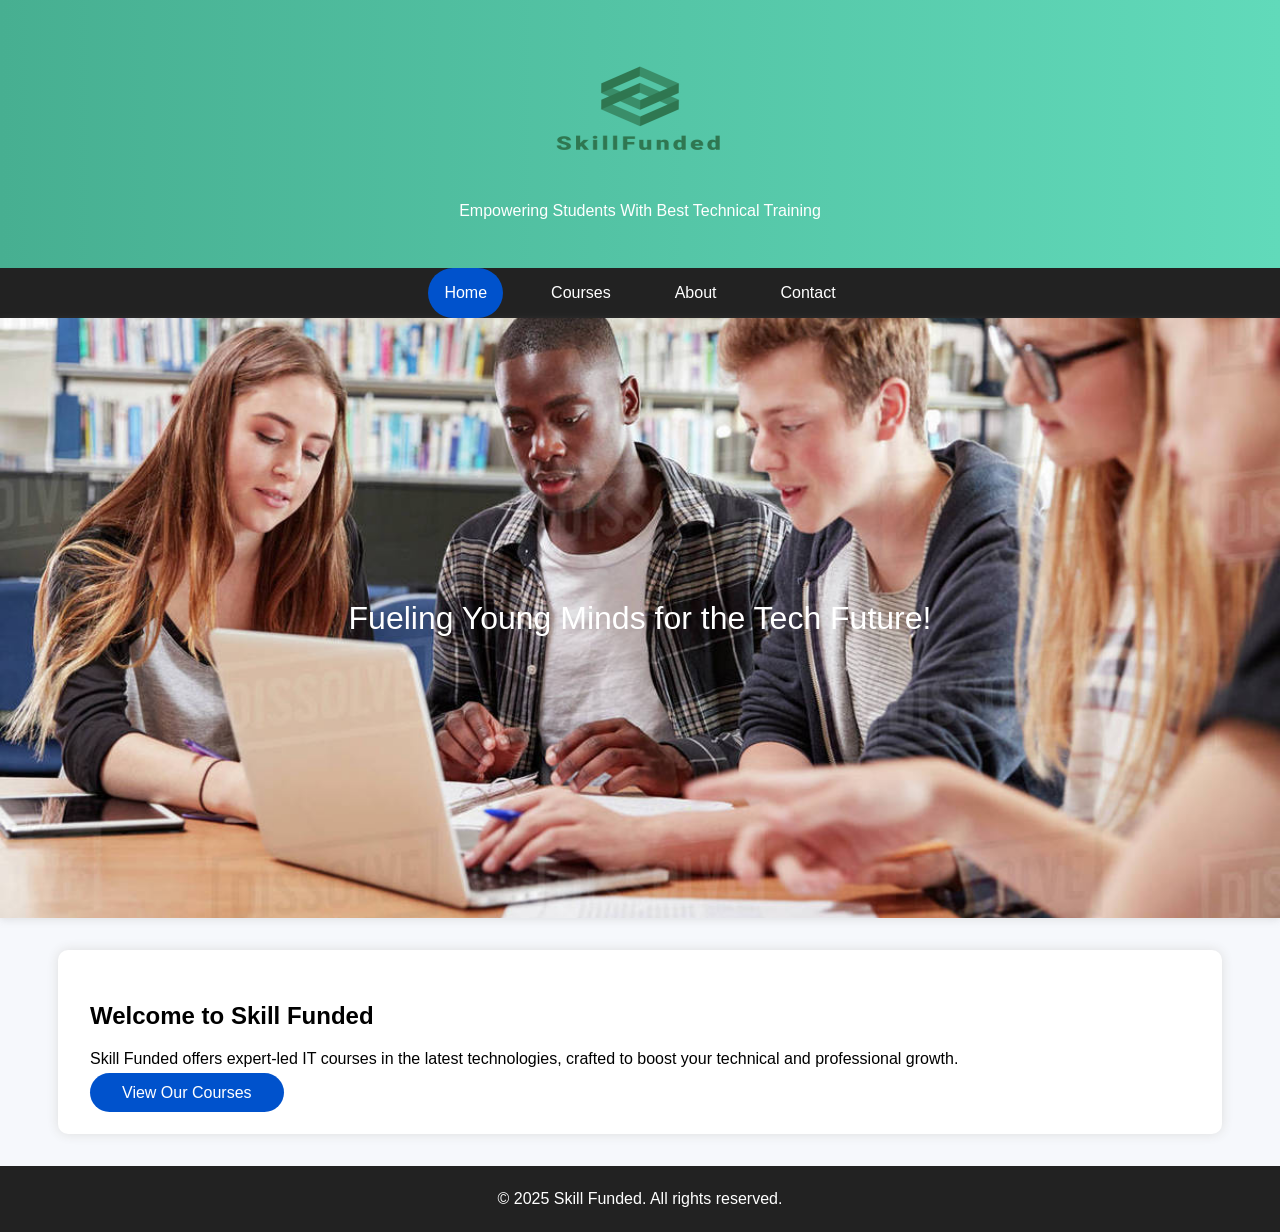
<file: index.html>
<!DOCTYPE html>
<html lang="en">
<head>
  <meta charset="UTF-8">
  <title>Skill Funded | Home</title>
  <meta charset="UTF-8">
<meta name="viewport" content="width=device-width, initial-scale=1.0">
  <link rel="stylesheet" href="styles.css">
  <meta name="keywords" content="skillfunded, pythonfullstack,java fullstack,MERN stack, technical courses">
<meta name="description" content="learn technical coureses like python , java , mern ,react  in skill funded to improve your skills and get a your dream job">
<meta name="author" content="Dinesh Kumar Krovvidi">
  <meta name="google-site-verification" content="b6dLG8FVDhBfF0T7Hid2UZfM8ZiKD-Jq5gY3SD5oGEw" />
</head>
<body>
  <header>
    <img src="images/logo-transparent.png" width="200" height="150"/>
    <p>Empowering Students With Best Technical Training</p>
  </header>
  <nav>
    <a href="index.html" class="active">Home</a>
    <a href="courses.html">Courses</a>
    <a href="about.html">About</a>
    <a href="contact.html">Contact</a>
  </nav>
  <div class="banner">Fueling Young Minds for the Tech Future!</div>
  <div class="container">
    <h2>Welcome to Skill Funded</h2>
    <p>
      Skill Funded offers expert-led IT courses in the latest technologies,
      crafted to boost your technical and professional growth.
    </p>
    <a href="courses.html" class="button">View Our Courses</a>
  </div>
  <footer>
    &copy; 2025 Skill Funded. All rights reserved.
  </footer>
</body>
</html>
</file>
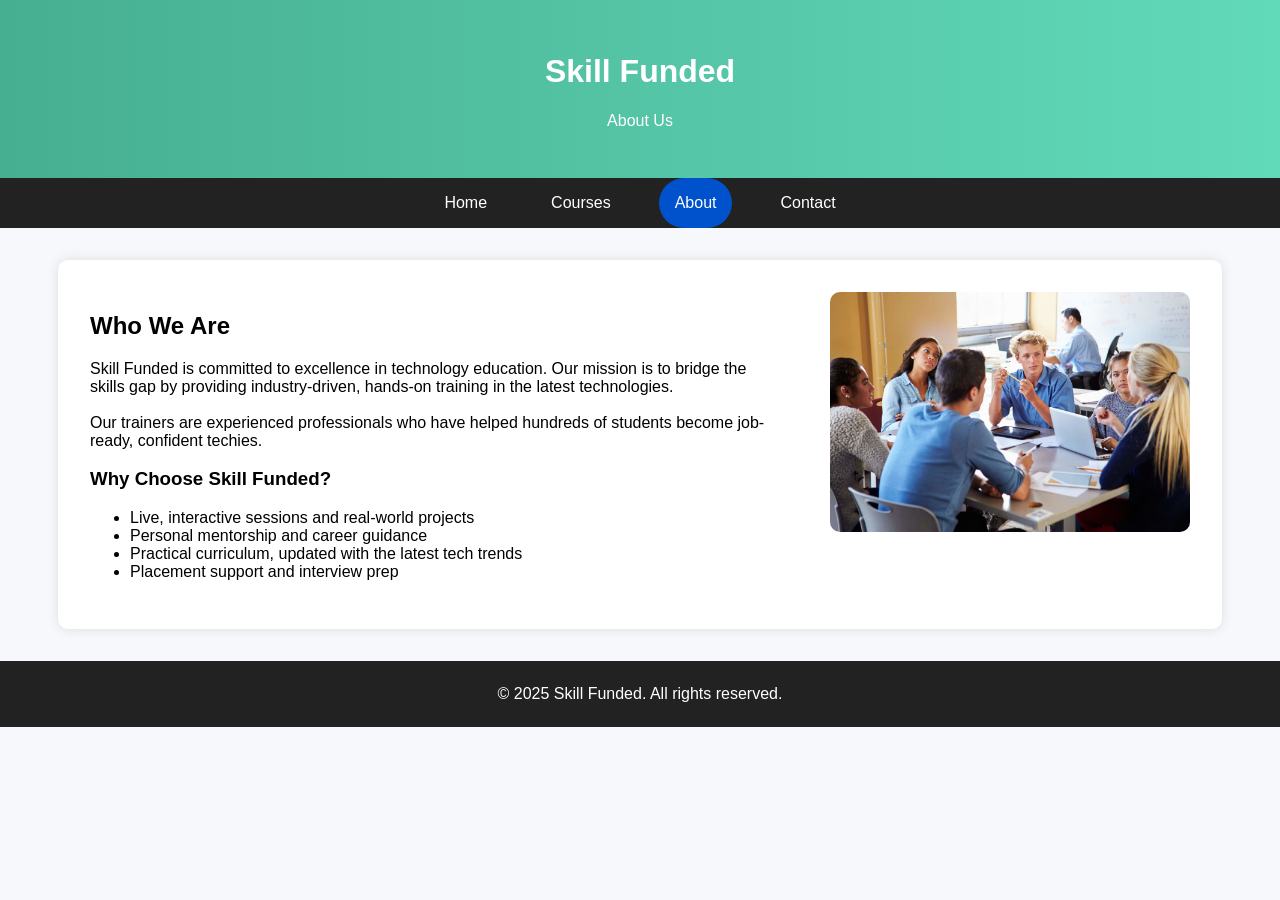
<file: about.html>
<!DOCTYPE html>
<html lang="en">
<head>
  <meta charset="UTF-8">
  <title>Skill Funded | About Us</title>
   <meta charset="UTF-8">
<meta name="viewport" content="width=device-width, initial-scale=1.0">
  <link rel="stylesheet" href="styles.css">
  <meta name="keywords" content="skillfunded, pythonfullstack,java fullstack,MERN stack, technical courses">
<meta name="description" content="learn technical coureses like python , java , mern ,react  in skill funded to improve your skills and get a your dream job">
<meta name="author" content="Dinesh Kumar Krovvidi">
<meta name="google-site-verification" content="b6dLG8FVDhBfF0T7Hid2UZfM8ZiKD-Jq5gY3SD5oGEw" />
</head>
<body>
  <header>
    <h1>Skill Funded</h1>
    <p>About Us</p>
  </header>
  <nav>
    <a href="index.html">Home</a>
    <a href="courses.html">Courses</a>
    <a href="about.html" class="active">About</a>
    <a href="contact.html">Contact</a>
  </nav>
  <div class="container">
    <img src="images/about.jpg" alt="About Skill Funded" class="about-img">
    <h2>Who We Are</h2>
    <p>
      Skill Funded is committed to excellence in technology education. Our mission is to bridge the skills gap by providing industry-driven, hands-on training in the latest technologies.
      <br>
      <br>
      Our trainers are experienced professionals who have helped hundreds of students become job-ready, confident techies.
    </p>
    <h3>Why Choose Skill Funded?</h3>
    <ul>
      <li>Live, interactive sessions and real-world projects</li>
      <li>Personal mentorship and career guidance</li>
      <li>Practical curriculum, updated with the latest tech trends</li>
      <li>Placement support and interview prep</li>
    </ul>
  </div>
  <footer>
    &copy; 2025 Skill Funded. All rights reserved.
  </footer>
</body>
</html>
</file>
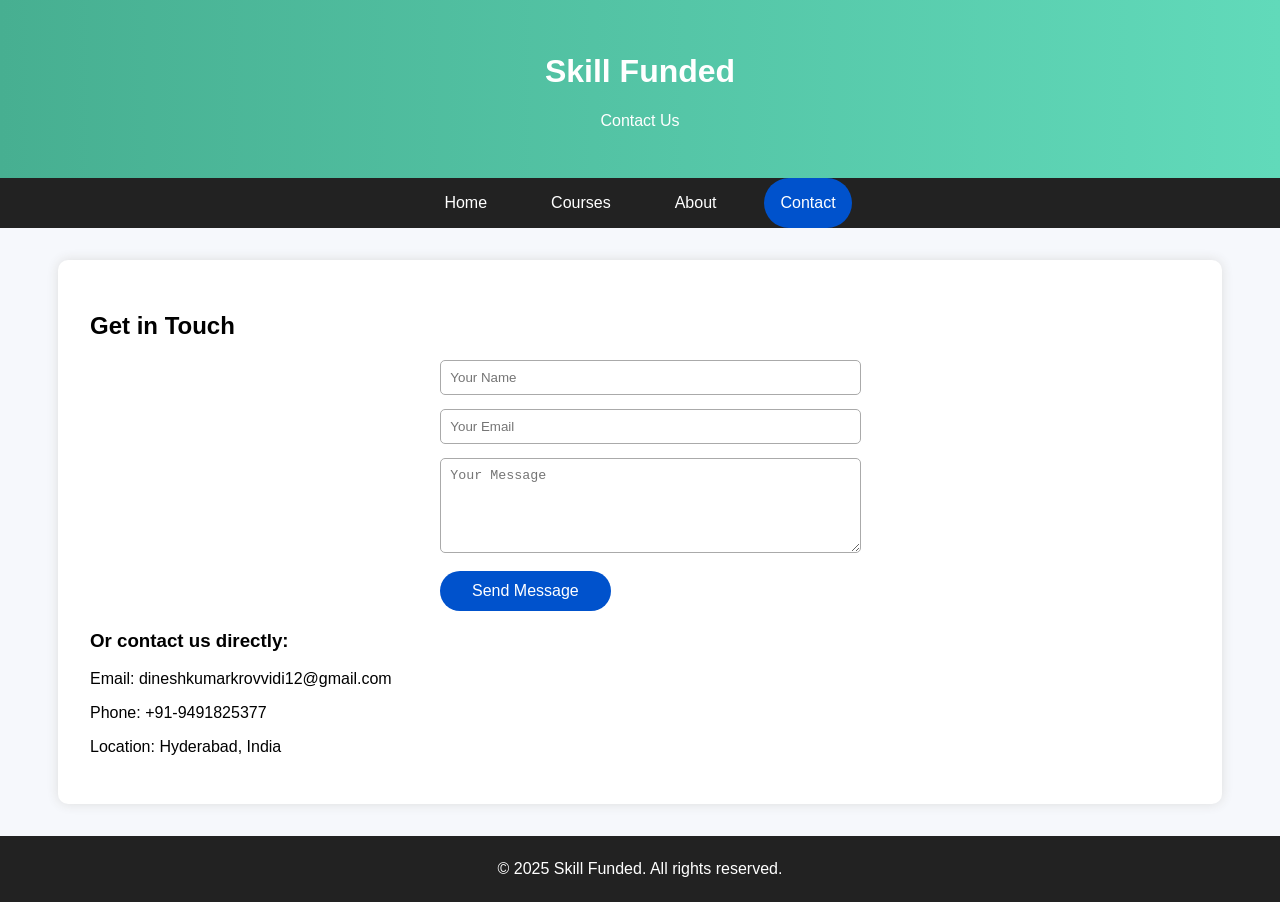
<file: contact.html>
<!DOCTYPE html>
<html lang="en">
<head>
  <meta charset="UTF-8">
  <title>Skill Funded | Contact</title>
  <meta charset="UTF-8">
<meta name="viewport" content="width=device-width, initial-scale=1.0">
  <link rel="stylesheet" href="styles.css">
  <meta name="google-site-verification" content="b6dLG8FVDhBfF0T7Hid2UZfM8ZiKD-Jq5gY3SD5oGEw" />
<meta name="keywords" content="skillfunded, pythonfullstack,java fullstack,MERN stack, technical courses">
<meta name="description" content="learn technical coureses like python , java , mern ,react  in skill funded to improve your skills and get a your dream job">
<meta name="author" content="Dinesh Kumar Krovvidi">
</head>
<body>
  <header>
    <h1>Skill Funded</h1>
    <p>Contact Us</p>
  </header>
  <nav>
    <a href="index.html">Home</a>
    <a href="courses.html">Courses</a>
    <a href="about.html">About</a>
    <a href="contact.html" class="active">Contact</a>
  </nav>
  <div class="container">
    <h2>Get in Touch</h2>
    <form class="contact-form" action="https://formsubmit.co/dineshkumarkrovvidi12@gmail.com" method="post">
      <input type="text" name="name" placeholder="Your Name" required>
      <input type="email" name="email" placeholder="Your Email" required>
      <textarea name="message" placeholder="Your Message" rows="5" required></textarea>
      <button type="submit" class="button">Send Message</button>
    </form>
    <h3>Or contact us directly:</h3>
    <p>Email: dineshkumarkrovvidi12@gmail.com</p>
    <p>Phone: +91-9491825377</p>
    <p>Location: Hyderabad, India</p>
  </div>
  <footer>
    &copy; 2025 Skill Funded. All rights reserved.
  </footer>
</body>
</html>
</file>
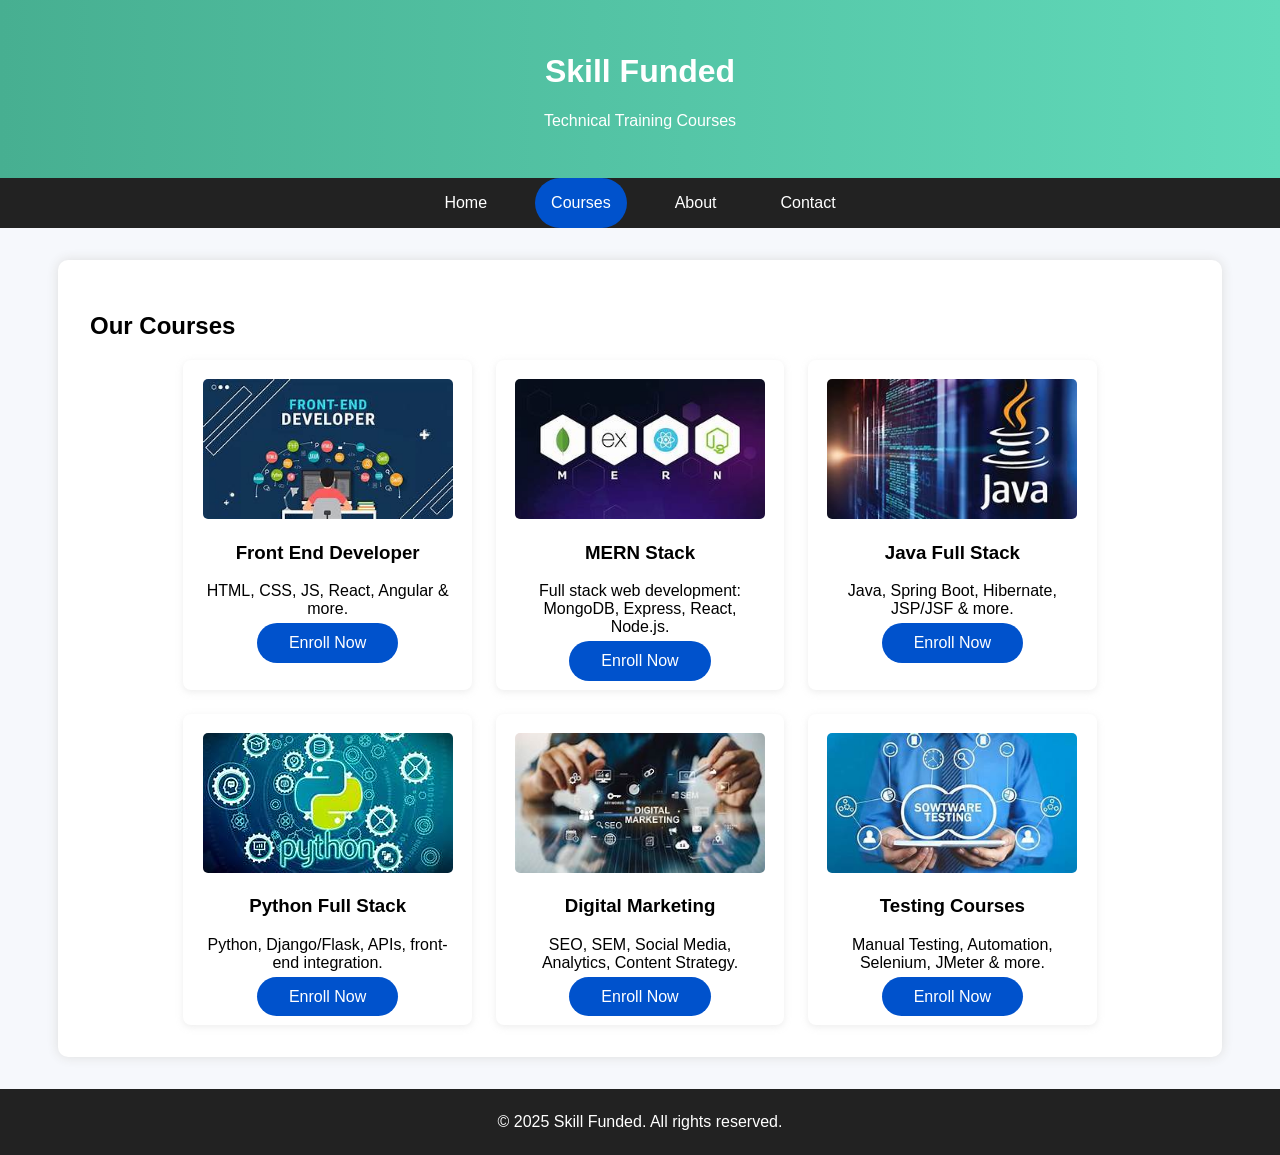
<file: courses.html>
<!DOCTYPE html>
<html lang="en">
<head>
  <meta charset="UTF-8">
  <title>Skill Funded | Courses</title>
  <meta charset="UTF-8">
<meta name="viewport" content="width=device-width, initial-scale=1.0">
  <link rel="stylesheet" href="styles.css">
  <meta name="google-site-verification" content="b6dLG8FVDhBfF0T7Hid2UZfM8ZiKD-Jq5gY3SD5oGEw" />
  <meta name="keywords" content="skillfunded, pythonfullstack,java fullstack,MERN stack, technical courses">
<meta name="description" content="learn technical coureses like python , java , mern ,react  in skill funded to improve your skills and get a your dream job">
<meta name="author" content="Dinesh Kumar Krovvidi">
</head>
<body>
  <header>
    <h1>Skill Funded</h1>
    <p>Technical Training Courses</p>
  </header>
  <nav>
    <a href="index.html">Home</a>
    <a href="courses.html" class="active">Courses</a>
    <a href="about.html">About</a>
    <a href="contact.html">Contact</a>
  </nav>
  <div class="container">
    <h2>Our Courses</h2>
    <div class="courses-list">
      <div class="course-card">
        <img src="images/frontend.jpg" alt="Front End Development">
        <h3>Front End Developer</h3>
        <p>HTML, CSS, JS, React, Angular & more.</p>
        <a href="contact.html" class="button">Enroll Now</a>
      </div>
      <div class="course-card">
        <img src="images/mern.jpg" alt="MERN Stack">
        <h3>MERN Stack</h3>
        <p>Full stack web development: MongoDB, Express, React, Node.js.</p>
        <a href="contact.html" class="button">Enroll Now</a>
      </div>
      <div class="course-card">
        <img src="images/java.jpg" alt="Java Full Stack">
        <h3>Java Full Stack</h3>
        <p>Java, Spring Boot, Hibernate, JSP/JSF & more.</p>
        <a href="contact.html" class="button">Enroll Now</a>
      </div>
      <div class="course-card">
        <img src="images/python.jpg" alt="Python Full Stack">
        <h3>Python Full Stack</h3>
        <p>Python, Django/Flask, APIs, front-end integration.</p>
        <a href="contact.html" class="button">Enroll Now</a>
      </div>
      <div class="course-card">
        <img src="images/digital.jpg" alt="Digital Marketing">
        <h3>Digital Marketing</h3>
        <p>SEO, SEM, Social Media, Analytics, Content Strategy.</p>
        <a href="contact.html" class="button">Enroll Now</a>
      </div>
      <div class="course-card">
        <img src="images/testing.jpg" alt="Testing Courses">
        <h3>Testing Courses</h3>
        <p>Manual Testing, Automation, Selenium, JMeter & more.</p>
        <a href="contact.html" class="button">Enroll Now</a>
      </div>
    </div>
  </div>
  <footer>
    &copy; 2025 Skill Funded. All rights reserved.
  </footer>
</body>
</html>
</file>
<file: styles.css>
body { font-family: 'Segoe UI', Arial, sans-serif; background: #f6f8fc; margin: 0; }
header { background: linear-gradient(90deg,#47af91,#61daba); color: #fff; padding: 2em 0; text-align: center; }
nav { background: #222; display: flex; justify-content: center; gap: 2em; }
nav a { color: #fff; padding: 1em; text-decoration: none; transition: background 0.3s; }
nav a:hover, nav a.active { background: #0052cc; border-radius: 30px;}
.banner { background: url('images/banner.jpg') center/cover no-repeat; height: 600px; display: flex; align-items: center; justify-content: center; color: #fff; font-size: 2em; box-shadow: 0 2px 8px #8883; }
.container { max-width: 1100px; margin: 2em auto; background: #fff; padding: 2em; border-radius: 10px; box-shadow: 0 0 12px #ddd; }
.courses-list { display: flex; flex-wrap: wrap; gap: 1.5em; justify-content: center; }
.course-card { background: #fff; border-radius: 8px; box-shadow: 0 2px 7px #bbb4; width: 250px; padding: 1.2em; text-align: center; transition: transform 0.2s; }
.course-card:hover { transform: translateY(-10px) scale(1.03); }
.course-card img { width: 100%; height: 140px; object-fit: cover; border-radius: 5px; }
footer { text-align: center; padding: 1.5em 0; background: #222; color: #fff; margin-top: 2em;}
.button { background: #0052cc; color: #fff; padding: 0.7em 2em; border: none; border-radius: 20px; font-size: 1em; cursor: pointer; transition: background 0.2s;}
.button:hover { background: #0078d7;}
input, textarea { width: 100%; margin-bottom: 1em; padding: 0.7em; border: 1px solid #aaa; border-radius: 5px; }
.contact-form { max-width: 400px; margin: 0 auto; }
img.about-img { width: 360px; float: right; margin-left: 3em; border-radius: 10px;}
a{text-decoration: none;}

@media screen and (max-width:700px) {

  nav{
    flex-direction: column;
    align-items: center;
  }

  .banner{
    height: 300px;
    font-size: 1.5em;
    text-align: center;
    padding: 20px;
  }

  .container{
    margin: 1em;
    padding: 1em;
  }

  .courses-list{
    flex-direction: column;
    align-items: center;
  }

  .course-card{
    width: 90%;
  }

  img.about-img{
    float: none;
    width: 100%;
    margin: 0 0 20px 0;
  }

}
</file>
